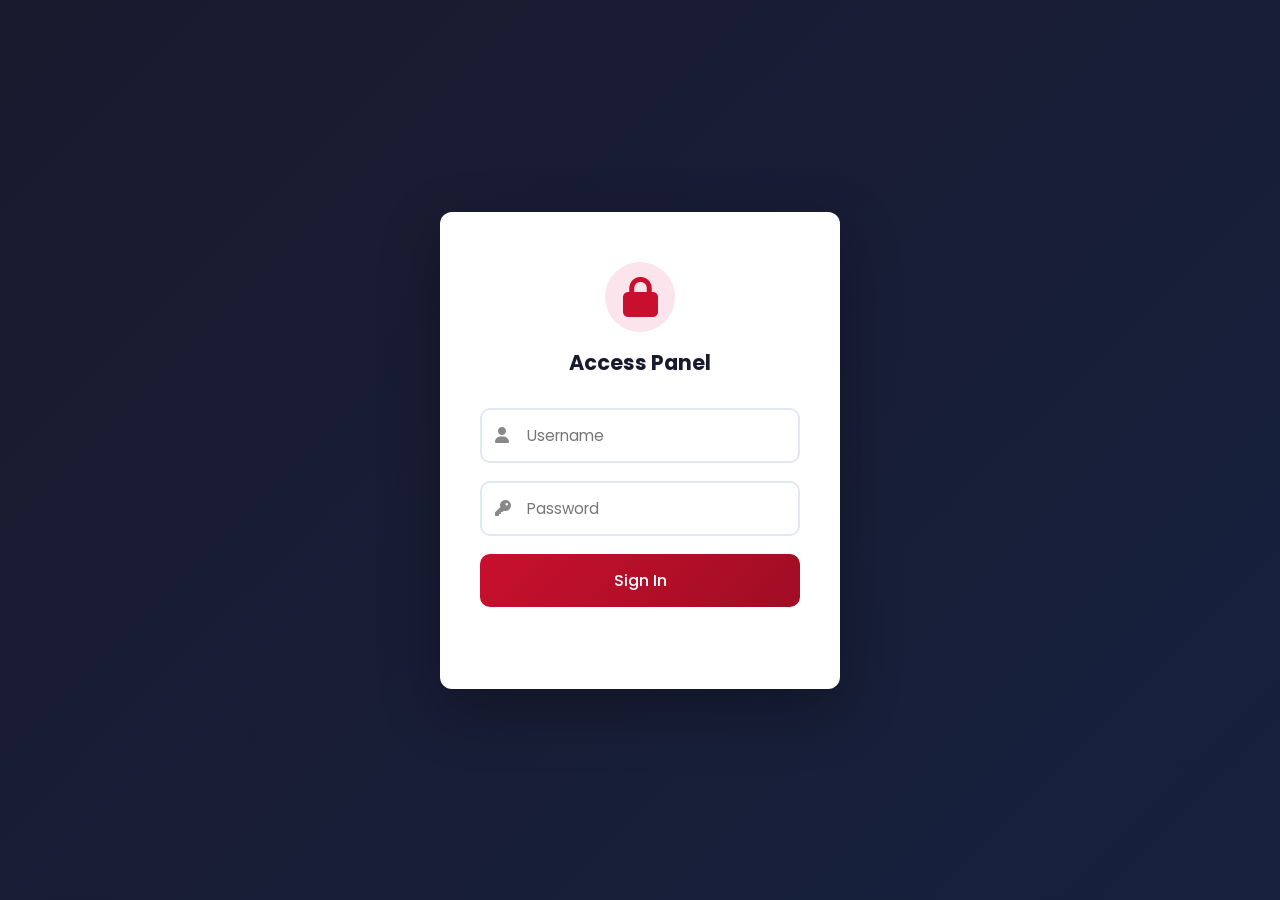
<file: admin.html>
<!DOCTYPE html>
<html lang="en">
<head>
  <meta charset="UTF-8">
  <meta name="viewport" content="width=device-width, initial-scale=1.0">
  <title>Panel</title>
  <meta name="robots" content="noindex, nofollow">
  <link href="https://fonts.googleapis.com/css2?family=Poppins:wght@300;400;500;600&display=swap" rel="stylesheet">
  <link rel="stylesheet" href="https://cdnjs.cloudflare.com/ajax/libs/font-awesome/6.5.1/css/all.min.css">
  <link rel="stylesheet" href="css/admin.css">
</head>
<body>

  <!-- Login Screen -->
  <div class="login-screen" id="loginScreen">
    <div class="login-card">
      <div class="login-header">
        <i class="fas fa-lock"></i>
        <h2>Access Panel</h2>
      </div>
      <form id="loginForm">
        <div class="input-group">
          <i class="fas fa-user"></i>
          <input type="text" id="username" placeholder="Username" autocomplete="off" required>
        </div>
        <div class="input-group">
          <i class="fas fa-key"></i>
          <input type="password" id="password" placeholder="Password" required>
        </div>
        <button type="submit" class="login-btn">Sign In</button>
        <p class="login-error" id="loginError"></p>
      </form>
    </div>
  </div>

  <!-- Admin Dashboard -->
  <div class="admin-dashboard" id="adminDashboard" style="display:none;">
    <div class="admin-header">
      <div class="admin-title">
        <a href="index.html" class="back-link"><i class="fas fa-arrow-left"></i></a>
        <h1>Gallery Manager</h1>
      </div>
      <button class="logout-btn" id="logoutBtn"><i class="fas fa-sign-out-alt"></i> Logout</button>
    </div>

    <div class="admin-content">
      <!-- Hero Images -->
      <div class="admin-card">
        <h3><i class="fas fa-image"></i> Hero Section Images (Homepage Slideshow)</h3>
        <div class="hero-upload-row">
          <div class="upload-zone upload-zone-small" id="heroUploadZone">
            <i class="fas fa-plus"></i>
            <p>Add Image</p>
            <input type="file" id="heroFileInput" accept="image/*" style="display:none;">
          </div>
          <div class="hero-images-list" id="heroImagesList"></div>
        </div>
      </div>

      <!-- Create Album -->
      <div class="admin-card">
        <h3><i class="fas fa-folder-plus"></i> Create New Album</h3>
        <form id="createFolderForm" class="create-folder-form">
          <div class="form-inline">
            <input type="text" id="folderName" placeholder="Album name (e.g., Wedding Mandap, Flower Mandap)" required>
            <input type="text" id="folderDesc" placeholder="Short description (optional)">
            <button type="submit" class="btn-add"><i class="fas fa-plus"></i> Create</button>
          </div>
        </form>
      </div>
      <div class="folders-list" id="foldersList"></div>
    </div>
  </div>

  <!-- Upload Modal -->
  <div class="modal-overlay" id="uploadModal" style="display:none;">
    <div class="modal">
      <div class="modal-header">
        <h3><i class="fas fa-cloud-upload-alt"></i> Add Images</h3>
        <button class="modal-close" id="modalClose"><i class="fas fa-times"></i></button>
      </div>
      <div class="modal-body">
        <div class="upload-zone" id="uploadZone">
          <i class="fas fa-cloud-upload-alt"></i>
          <p>Drag & drop images here or click to browse</p>
          <small>Images are compressed and stored in browser storage</small>
          <input type="file" id="fileInput" multiple accept="image/*" style="display:none;">
        </div>
        <div class="upload-preview" id="uploadPreview"></div>
      </div>
      <div class="modal-footer">
        <button class="btn-upload" id="uploadBtn" disabled><i class="fas fa-save"></i> Save Images</button>
      </div>
    </div>
  </div>

  <script src="js/gallery-data.js"></script>
  <script src="js/admin.js"></script>
</body>
</html>
</file>
<file: css/admin.css>
/* Admin Panel Styles */
:root {
  --primary: #c8102e;
  --primary-dark: #a00d24;
  --gold: #d4a853;
  --dark: #1a1a2e;
  --text: #333;
  --text-light: #888;
  --white: #fff;
  --bg: #f4f6f9;
  --border: #e2e8f0;
  --success: #28a745;
  --danger: #dc3545;
  --shadow: 0 2px 12px rgba(0,0,0,0.08);
  --radius: 12px;
}

* { margin: 0; padding: 0; box-sizing: border-box; }
body { font-family: 'Poppins', sans-serif; background: var(--bg); color: var(--text); }

/* Login */
.login-screen {
  min-height: 100vh; display: flex; align-items: center; justify-content: center;
  background: linear-gradient(135deg, var(--dark) 0%, #16213e 100%);
}
.login-card {
  background: var(--white); padding: 50px 40px; border-radius: var(--radius);
  box-shadow: 0 20px 60px rgba(0,0,0,0.3); width: 100%; max-width: 400px;
}
.login-header { text-align: center; margin-bottom: 30px; }
.login-header i {
  font-size: 2.5rem; color: var(--primary);
  background: #fce4ec; width: 70px; height: 70px; border-radius: 50%;
  display: inline-flex; align-items: center; justify-content: center; margin-bottom: 15px;
}
.login-header h2 { font-size: 1.3rem; color: var(--dark); }
.input-group { position: relative; margin-bottom: 18px; }
.input-group i {
  position: absolute; left: 15px; top: 50%; transform: translateY(-50%); color: var(--text-light);
}
.input-group input {
  width: 100%; padding: 14px 14px 14px 45px; border: 2px solid var(--border);
  border-radius: 10px; font-family: 'Poppins'; font-size: 0.95rem; outline: none; transition: 0.3s;
}
.input-group input:focus { border-color: var(--primary); }
.login-btn {
  width: 100%; padding: 14px; background: linear-gradient(135deg, var(--primary), var(--primary-dark));
  color: var(--white); border: none; border-radius: 10px; font-family: 'Poppins';
  font-size: 1rem; font-weight: 500; cursor: pointer; transition: 0.3s;
}
.login-btn:hover { opacity: 0.9; transform: translateY(-1px); }
.login-error { color: var(--danger); text-align: center; margin-top: 12px; font-size: 0.85rem; min-height: 20px; }

/* Dashboard */
.admin-header {
  background: var(--white); padding: 15px 30px; display: flex;
  align-items: center; justify-content: space-between;
  box-shadow: var(--shadow); position: sticky; top: 0; z-index: 100;
}
.admin-title { display: flex; align-items: center; gap: 15px; }
.admin-title h1 { font-size: 1.3rem; color: var(--dark); }
.back-link { color: var(--text-light); font-size: 1.1rem; transition: 0.3s; }
.back-link:hover { color: var(--primary); }
.logout-btn {
  padding: 8px 20px; background: none; border: 2px solid var(--danger);
  color: var(--danger); border-radius: 8px; cursor: pointer;
  font-family: 'Poppins'; font-size: 0.85rem; transition: 0.3s;
}
.logout-btn:hover { background: var(--danger); color: var(--white); }
.admin-content { max-width: 1000px; margin: 30px auto; padding: 0 20px; }
.admin-card {
  background: var(--white); padding: 25px; border-radius: var(--radius);
  box-shadow: var(--shadow); margin-bottom: 25px;
}
.admin-card h3 { font-size: 1.1rem; color: var(--dark); margin-bottom: 20px; }
.admin-card h3 i { color: var(--primary); margin-right: 8px; }
.info-card {
  background: #e8f4fd; border-left: 4px solid #2196f3;
}
.info-card p { font-size: 0.85rem; color: #1565c0; line-height: 1.6; }
.info-card i { color: #2196f3; margin-right: 6px; }
.info-card code {
  background: rgba(0,0,0,0.08); padding: 2px 6px; border-radius: 4px; font-size: 0.8rem;
}
.form-inline { display: flex; gap: 12px; flex-wrap: wrap; }
.form-inline input {
  flex: 1; min-width: 150px; padding: 12px 16px; border: 2px solid var(--border);
  border-radius: 10px; font-family: 'Poppins'; font-size: 0.9rem; outline: none; transition: 0.3s;
}
.form-inline input:focus { border-color: var(--primary); }
.btn-add {
  padding: 12px 24px; background: var(--success); color: var(--white);
  border: none; border-radius: 10px; cursor: pointer; font-family: 'Poppins';
  font-weight: 500; white-space: nowrap; transition: 0.3s;
}
.btn-add:hover { opacity: 0.9; }

/* Folder Card */
.folder-card {
  background: var(--white); border-radius: var(--radius); box-shadow: var(--shadow);
  margin-bottom: 20px; overflow: hidden;
}
.folder-header {
  padding: 20px 25px; display: flex; align-items: center; justify-content: space-between;
  cursor: pointer; border-bottom: 1px solid var(--border); transition: 0.3s;
}
.folder-header:hover { background: #f8f9fa; }
.folder-info { display: flex; align-items: center; gap: 12px; }
.folder-info i { color: var(--gold); font-size: 1.3rem; }
.folder-info h4 { font-size: 1rem; }
.folder-info span { font-size: 0.8rem; color: var(--text-light); margin-left: 8px; }
.folder-actions { display: flex; gap: 8px; }
.btn-icon {
  width: 36px; height: 36px; border: none; border-radius: 8px; cursor: pointer;
  display: flex; align-items: center; justify-content: center; transition: 0.3s; font-size: 0.9rem;
}
.btn-upload-trigger { background: #e3f2fd; color: #1976d2; }
.btn-upload-trigger:hover { background: #1976d2; color: var(--white); }
.btn-delete { background: #fce4ec; color: var(--danger); }
.btn-delete:hover { background: var(--danger); color: var(--white); }
.folder-body { padding: 20px 25px; display: none; }
.folder-body.open { display: block; }
.folder-desc { color: var(--text-light); font-size: 0.85rem; margin-bottom: 15px; font-style: italic; }
.folder-images {
  display: grid; grid-template-columns: repeat(auto-fill, minmax(150px, 1fr)); gap: 12px;
}
.folder-image {
  position: relative; border-radius: 8px; overflow: hidden; aspect-ratio: 4/3;
}
.folder-image img { width: 100%; height: 100%; object-fit: cover; }
.folder-image .img-delete {
  position: absolute; top: 5px; right: 5px; width: 28px; height: 28px;
  background: rgba(220,53,69,0.9); color: var(--white); border: none;
  border-radius: 50%; cursor: pointer; display: none;
  align-items: center; justify-content: center; font-size: 0.75rem;
}
.folder-image:hover .img-delete { display: flex; }
.folder-empty { text-align: center; color: var(--text-light); padding: 30px; font-size: 0.9rem; }
.folder-empty i { font-size: 2rem; display: block; margin-bottom: 10px; color: var(--border); }

/* Upload Modal */
.modal-overlay {
  position: fixed; inset: 0; background: rgba(0,0,0,0.6);
  z-index: 9999; display: flex; align-items: center; justify-content: center;
}
.modal {
  background: var(--white); border-radius: var(--radius); width: 95%;
  max-width: 600px; max-height: 90vh; overflow-y: auto;
}
.modal-header {
  padding: 20px 25px; display: flex; align-items: center; justify-content: space-between;
  border-bottom: 1px solid var(--border);
}
.modal-header h3 { font-size: 1.1rem; }
.modal-header h3 i { color: var(--primary); margin-right: 8px; }
.modal-close {
  background: none; border: none; font-size: 1.2rem; color: var(--text-light);
  cursor: pointer; transition: 0.3s;
}
.modal-close:hover { color: var(--danger); }
.modal-body { padding: 25px; }
.upload-zone {
  border: 2px dashed var(--border); border-radius: var(--radius);
  padding: 40px; text-align: center; cursor: pointer; transition: 0.3s;
}
.upload-zone:hover, .upload-zone.dragover { border-color: var(--primary); background: #fef2f4; }
.upload-zone i { font-size: 3rem; color: var(--primary); margin-bottom: 10px; display: block; }
.upload-zone p { color: var(--text-light); font-size: 0.9rem; }
.upload-zone small { color: #aaa; font-size: 0.75rem; display: block; margin-top: 5px; }
.upload-preview {
  display: grid; grid-template-columns: repeat(auto-fill, minmax(100px, 1fr));
  gap: 10px; margin-top: 20px;
}
.preview-item { position: relative; border-radius: 8px; overflow: hidden; aspect-ratio: 1; }
.preview-item img { width: 100%; height: 100%; object-fit: cover; }
.preview-remove {
  position: absolute; top: 3px; right: 3px; width: 22px; height: 22px;
  background: rgba(220,53,69,0.9); color: white; border: none;
  border-radius: 50%; cursor: pointer; font-size: 0.65rem;
  display: flex; align-items: center; justify-content: center;
}
.modal-footer { padding: 15px 25px; border-top: 1px solid var(--border); text-align: right; }
.btn-upload {
  padding: 12px 30px; background: linear-gradient(135deg, var(--primary), var(--primary-dark));
  color: var(--white); border: none; border-radius: 10px; cursor: pointer;
  font-family: 'Poppins'; font-weight: 500; transition: 0.3s;
}
.btn-upload:hover { opacity: 0.9; }
.btn-upload:disabled { opacity: 0.5; cursor: not-allowed; }

/* Hero Upload */
.hero-upload-row { display: flex; gap: 12px; flex-wrap: wrap; align-items: flex-start; }
.upload-zone-small {
  width: 120px; height: 120px; border: 2px dashed var(--border); border-radius: 10px;
  display: flex; flex-direction: column; align-items: center; justify-content: center;
  cursor: pointer; transition: 0.3s; flex-shrink: 0;
}
.upload-zone-small:hover { border-color: var(--primary); background: #fef2f4; }
.upload-zone-small i { font-size: 1.5rem; color: var(--primary); margin-bottom: 4px; }
.upload-zone-small p { font-size: 0.7rem; color: var(--text-light); margin: 0; }
.hero-images-list { display: flex; gap: 12px; flex-wrap: wrap; flex: 1; }
.hero-img-item {
  position: relative; width: 120px; height: 120px; border-radius: 10px;
  overflow: hidden; box-shadow: var(--shadow);
}
.hero-img-item img { width: 100%; height: 100%; object-fit: cover; }
.hero-img-item .hero-img-delete {
  position: absolute; top: 5px; right: 5px; width: 26px; height: 26px;
  background: rgba(220,53,69,0.9); color: white; border: none;
  border-radius: 50%; cursor: pointer; font-size: 0.7rem;
  display: none; align-items: center; justify-content: center;
}
.hero-img-item:hover .hero-img-delete { display: flex; }

@media (max-width: 600px) {
  .form-inline { flex-direction: column; }
  .folder-header { flex-direction: column; gap: 10px; align-items: flex-start; }
  .folder-images { grid-template-columns: repeat(auto-fill, minmax(100px, 1fr)); }
}
</file>
